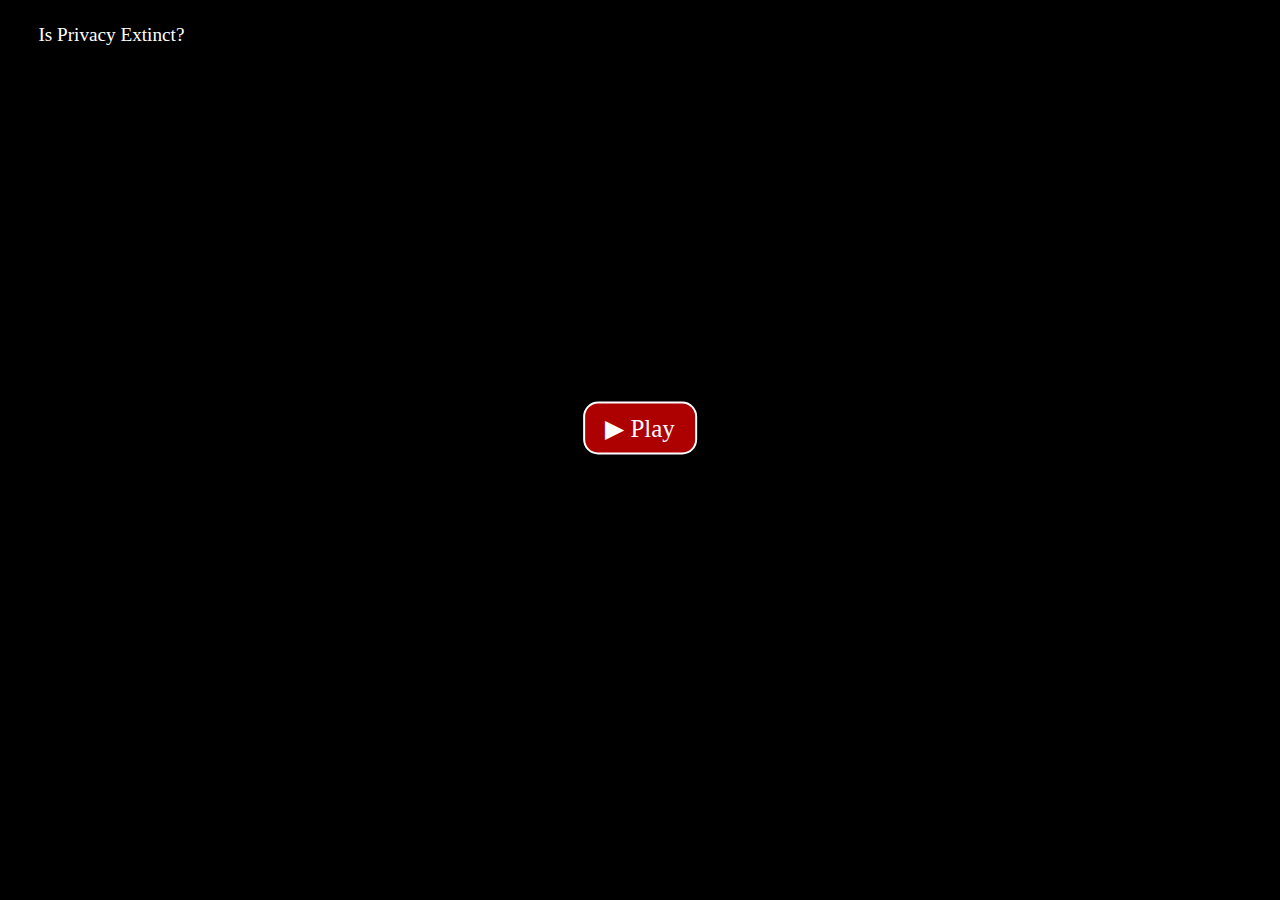
<file: 3a_reveal.html>
<html lang="en">
  
<head>
  <meta charset="UTF-8">
  <meta name="viewport" content="width=device-width, initial-scale=1">
  <link rel="stylesheet" type="text/css" href="newstyle.css">
  </head>
  
  <body>
  <div class="container">


          <p style="color:#ffffff ;text-align:center; font-size:120%;">Is Privacy Extinct?</p>

  </div>



    <div class="video-container">
        <button id="playButton">&#9654; Play</button>
        <video playsinline id="myVideo">
            <source
                src="https://link.storjshare.io/raw/jvqyzezy3ozwdy4duej7nxorsxxa/street-vid%2F3a_animationvid_REVEAL.mp4"
                type="video/mp4">
            Your browser does not support the video tag.
        </video>
    </div>
    
    <script>
        var video = document.getElementById('myVideo');
        var playButton = document.getElementById('playButton');
    
        playButton.addEventListener('click', function () {
            if (video.paused) {
                video.play();
                playButton.style.display = 'none';
            }
        });
    
    </script>
</div>

<br>
<br>
<div class="bottom-buttons" id="bottomButtons">
    <a href="4_digitalvid.html">
        <button id="button1">NEXT</button>
    </a>
</div>

<br>
<br>
<br>

<script>
    var videoPlayer = document.getElementById('myVideo');
    var bottomButtons = document.getElementById('bottomButtons');

    videoPlayer.addEventListener('ended', function () {
        bottomButtons.style.display = 'block';
    });
</script>



</body>
</html>
</file>
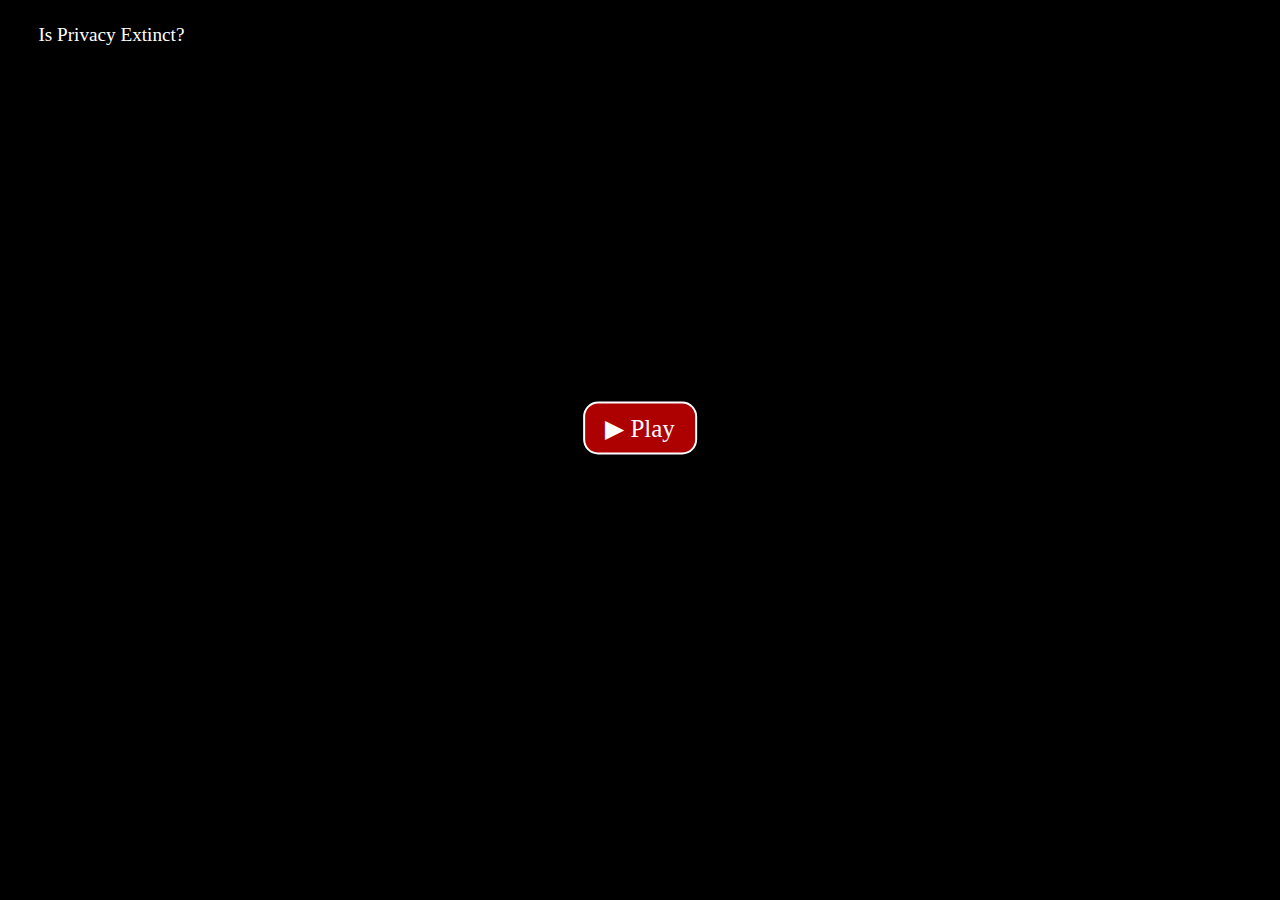
<file: 3b_conceal.html>
<html lang="en">
  
<head>
  <meta charset="UTF-8">
  <meta name="viewport" content="width=device-width, initial-scale=1">
  <link rel="stylesheet" type="text/css" href="newstyle.css">
  </head>
  
  <body>
    <div class="container">
  
  
            <p style="color:#ffffff ;text-align:center; font-size:120%;">Is Privacy Extinct?</p>
    </div>
  
    <div class="video-container">
      <button id="playButton">&#9654; Play</button>
      <video playsinline id="myVideo">
          <source
              src="https://link.storjshare.io/raw/jxhev7docsshiluattsefktg6kga/street-vid%2F3b_animationvid_CONCEAL.mp4"
              type="video/mp4">
          Your browser does not support the video tag.
      </video>
  </div>
  
  <script>
      var video = document.getElementById('myVideo');
      var playButton = document.getElementById('playButton');
  
      playButton.addEventListener('click', function () {
          if (video.paused) {
              video.play();
              playButton.style.display = 'none';
          }
      });
  
      video.addEventListener('ended', function () {
          playButton.style.display = 'block';
      });
  </script>

<br>
<br>
<br>

<script>
    var videoPlayer = document.getElementById('myVideo');
    var bottomButtons = document.getElementById('bottomButtons');

    videoPlayer.addEventListener('ended', function () {
        bottomButtons.style.display = 'block';
    });
</script>



</body>
</html>
</file>
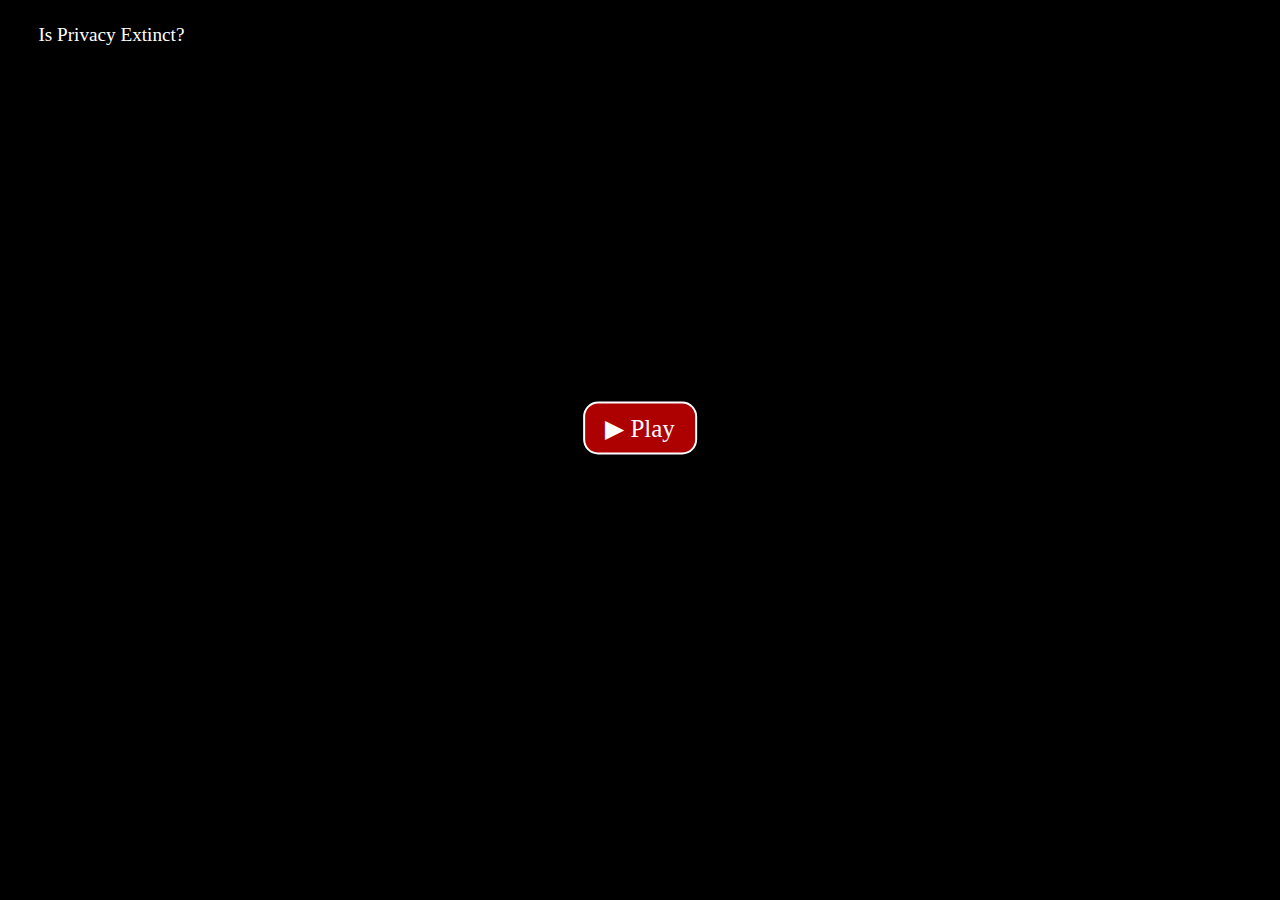
<file: 4_digitalvid.html>
<html lang="en">
  
<head>
  <meta charset="UTF-8">
  <meta name="viewport" content="width=device-width, initial-scale=1">
  <link rel="stylesheet" type="text/css" href="newstyle.css">
  </head>
  <body>
    <div class="container">
  
  
            <p style="color:#ffffff ;text-align:center; font-size:120%;">Is Privacy Extinct?</p>
    

    </div>
  
    <div class="video-container">
      <button id="playButton">&#9654; Play</button>
      <video playsinline id="myVideo">
          <source
              src="https://link.storjshare.io/raw/jumufdpphx4uj6q3n5kw6fbgoyva/digital-vid%2F4_DigitalAnimation.mp4"
              type="video/mp4">
          Your browser does not support the video tag.
      </video>
  </div>
  
  <script>
      var video = document.getElementById('myVideo');
      var playButton = document.getElementById('playButton');
  
      playButton.addEventListener('click', function () {
          if (video.paused) {
              video.play();
              playButton.style.display = 'none';
          }
      });

  </script>
  
  


    <br>
    <br>
    <br>
    <br>
    <center>
        <div class="bottom-buttons" id="bottomButtons">
            <a href="4a_reveal.html">
                <button id="button1">REVEAL</button>
            </a>
            <a href="4b_conceal.html">
                <button id="button2">CONCEAL</button>
            </a>
        </div>
    
        <br>
        <br>
        <br>
    
        <script>
            var videoPlayer = document.getElementById('myVideo');
            var bottomButtons = document.getElementById('bottomButtons');
    
            videoPlayer.addEventListener('ended', function () {
                bottomButtons.style.display = 'block';
            });
        </script>


</body>
</html>
</file>
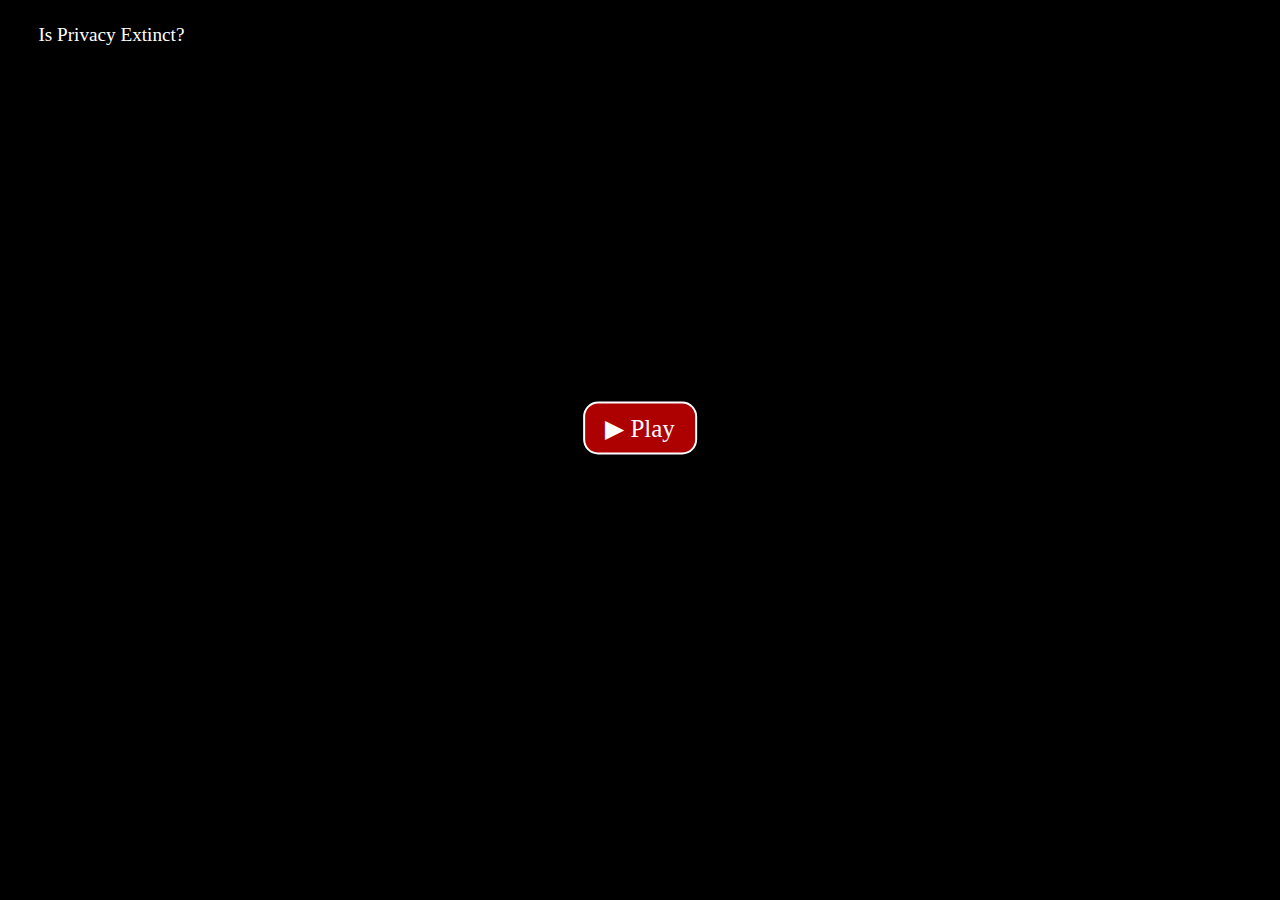
<file: 4a_reveal.html>
<html lang="en">
  
<head>
  <meta charset="UTF-8">
  <meta name="viewport" content="width=device-width, initial-scale=1">
  <link rel="stylesheet" type="text/css" href="newstyle.css">
  </head>
  
  <body>
  <div class="container">


    <p style="color:#ffffff ;text-align:center; font-size:120%;">Is Privacy Extinct?</p>

</div>

<div class="video-container">
  <button id="playButton">&#9654; Play</button>
  <video playsinline id="myVideo">
      <source
          src="https://link.storjshare.io/raw/jweucvowoxez65kzwxlpxsoovqxq/digital-vid%2F4a_DigitalAnimation_REVEAL.mp4
          "
          type="video/mp4">
      Your browser does not support the video tag.
  </video>
</div>

<script>
  var video = document.getElementById('myVideo');
  var playButton = document.getElementById('playButton');

  playButton.addEventListener('click', function () {
      if (video.paused) {
          video.play();
          playButton.style.display = 'none';
      }
  });

  
</script>

<br>
<br>

    <div class="bottom-buttons" id="bottomButtons">
        <a href="5a_surveillance.html">
            <button id="button1">NEXT</button>
        </a>
    </div>
    
    <br>
    <br>
    <br>
    
    <script>
        var videoPlayer = document.getElementById('myVideo');
        var bottomButtons = document.getElementById('bottomButtons');
    
        videoPlayer.addEventListener('ended', function () {
            bottomButtons.style.display = 'block';
        });
    </script>


</body>
</html>
</file>
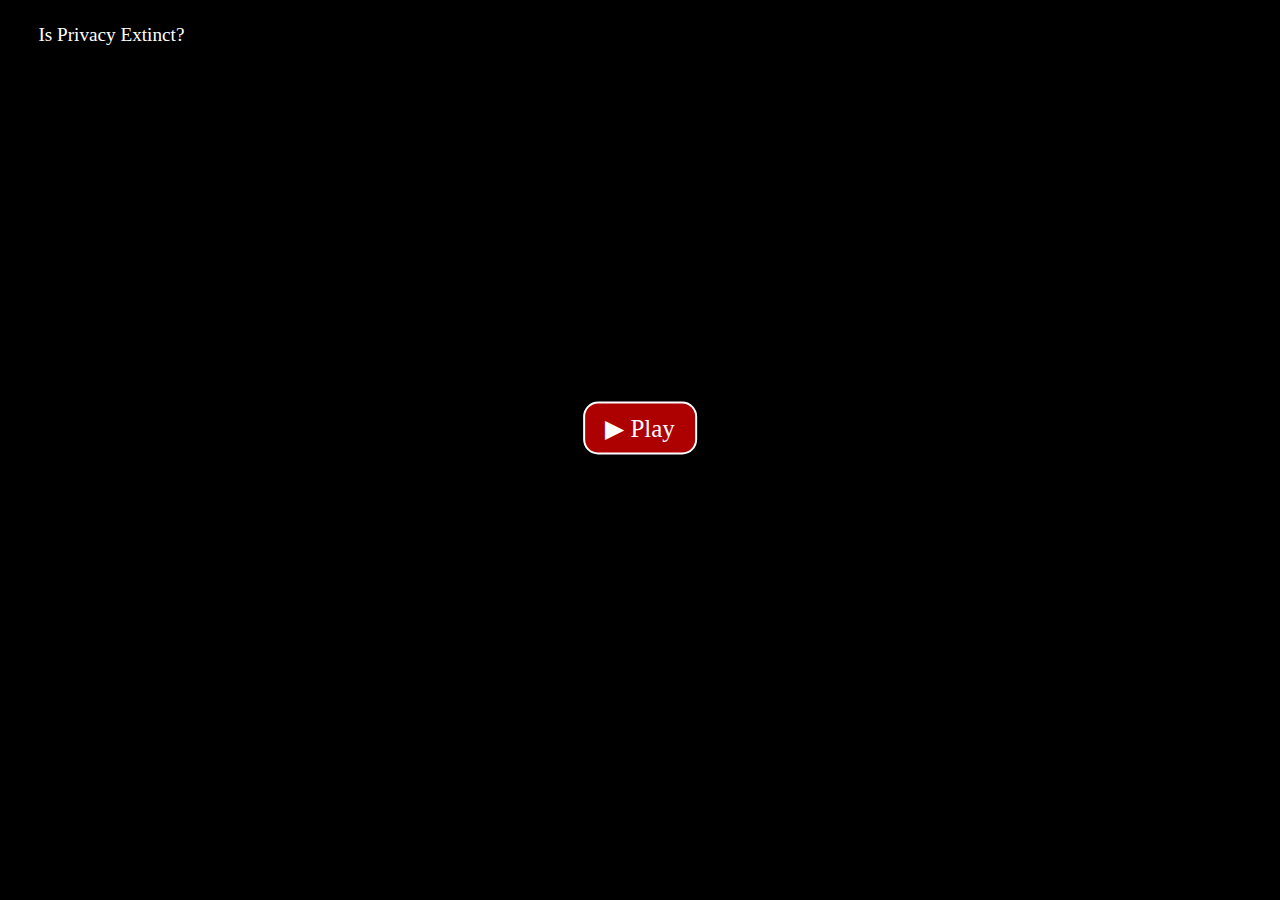
<file: 4b_conceal.html>
<html lang="en">
  
<head>
  <meta charset="UTF-8">
  <meta name="viewport" content="width=device-width, initial-scale=1">
  <link rel="stylesheet" type="text/css" href="newstyle.css">
  </head>
  
  <body>
  <div class="container">
 

          <p style="color:#ffffff ;text-align:center; font-size:120%;">Is Privacy Extinct?</p>
  
  </div>

  <div class="video-container">
    <button id="playButton">&#9654; Play</button>
    <video playsinline id="myVideo">
        <source
            src="   https://link.storjshare.io/raw/jxihxfz6f2mmcmaifb57tz2hsltq/digital-vid%2F4B_DigitalAnimation_CONCEAL.mp4"
            type="video/mp4">
        Your browser does not support the video tag.
    </video>
</div>

<script>
    var video = document.getElementById('myVideo');
    var playButton = document.getElementById('playButton');

    playButton.addEventListener('click', function () {
        if (video.paused) {
            video.play();
            playButton.style.display = 'none';
        }
    });
;
</script>



<br>
<br>
<div class="bottom-buttons" id="bottomButtons">
    <a href="5a_surveillance.html">
        <button id="button1">NEXT</button>
    </a>
</div>

<br>
<br>
<br>

<script>
    var videoPlayer = document.getElementById('myVideo');
    var bottomButtons = document.getElementById('bottomButtons');

    videoPlayer.addEventListener('ended', function () {
        bottomButtons.style.display = 'block';
    });
</script>


</body>
</html>
</file>
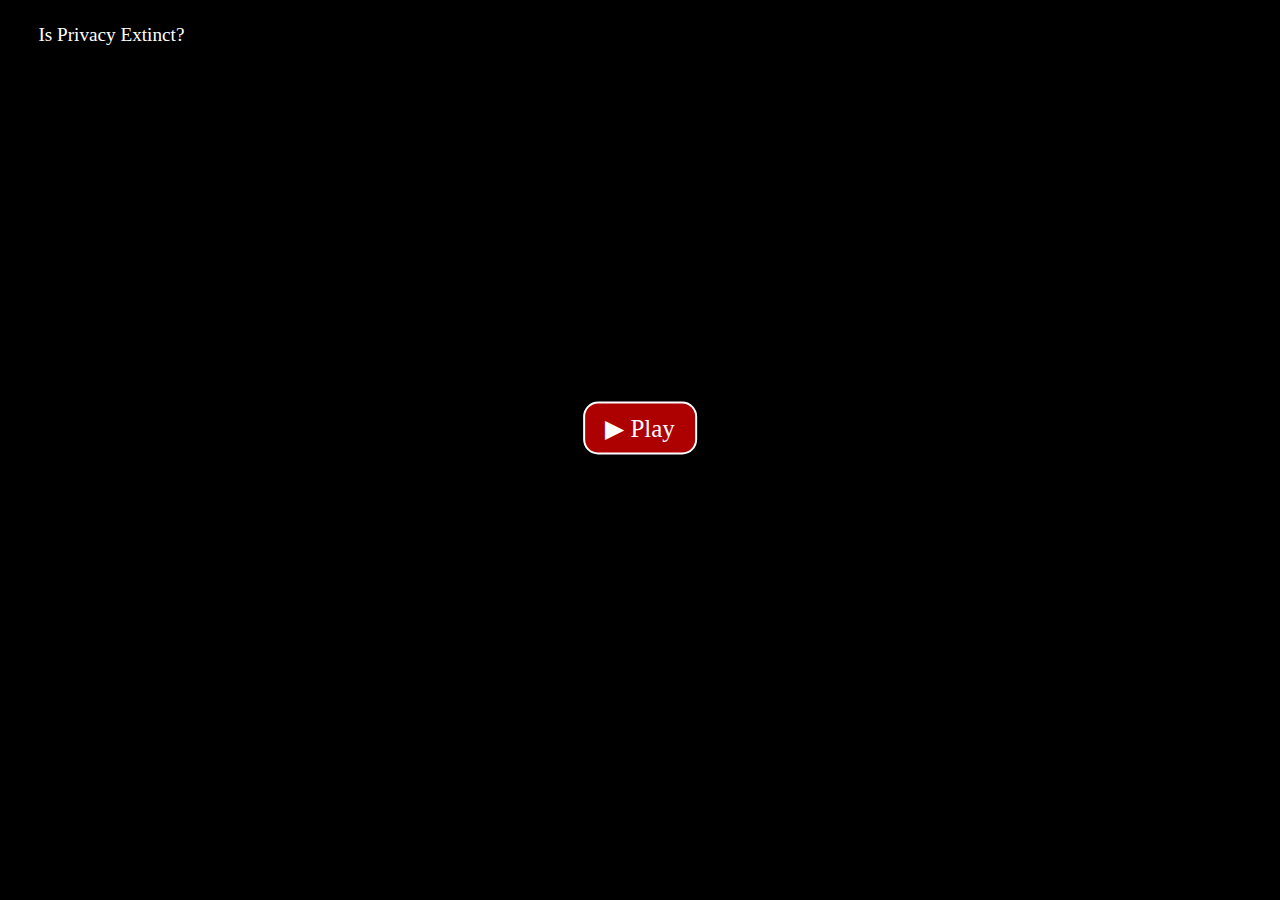
<file: 5a_surveillance.html>
<html lang="en">
  
<head>
  <meta charset="UTF-8">
  <meta name="viewport" content="width=device-width, initial-scale=1">
  <link rel="stylesheet" type="text/css" href="newstyle.css">
  </head>
  
  <body>
  <div class="container">


          <p style="color:#ffffff ;text-align:center; font-size:120%;">Is Privacy Extinct?</p>
  
  </div>

 
  <div class="video-container">
    <button id="playButton">&#9654; Play</button>
    <video playsinline id="myVideo">
        <source
            src="https://link.storjshare.io/raw/juzclasnuj33smgjax5awmokewsa/surveillance-vids%2F5A_surveillanceexplained_CC.mp4
            "
            type="video/mp4">
        Your browser does not support the video tag.
    </video>
</div>

<script>
    var video = document.getElementById('myVideo');
    var playButton = document.getElementById('playButton');

    playButton.addEventListener('click', function () {
        if (video.paused) {
            video.play();
            playButton.style.display = 'none';
        }
    });

</script>
</div>

<br>
<br>
<div class="bottom-buttons" id="bottomButtons">
<a href="5b_surveillance.html">
    <button id="button1">NEXT</button>
</a>
</div>

<br>
<br>
<br>

<script>
var videoPlayer = document.getElementById('myVideo');
var bottomButtons = document.getElementById('bottomButtons');

videoPlayer.addEventListener('ended', function () {
    bottomButtons.style.display = 'block';
});
</script>



</body>
</html>
</file>
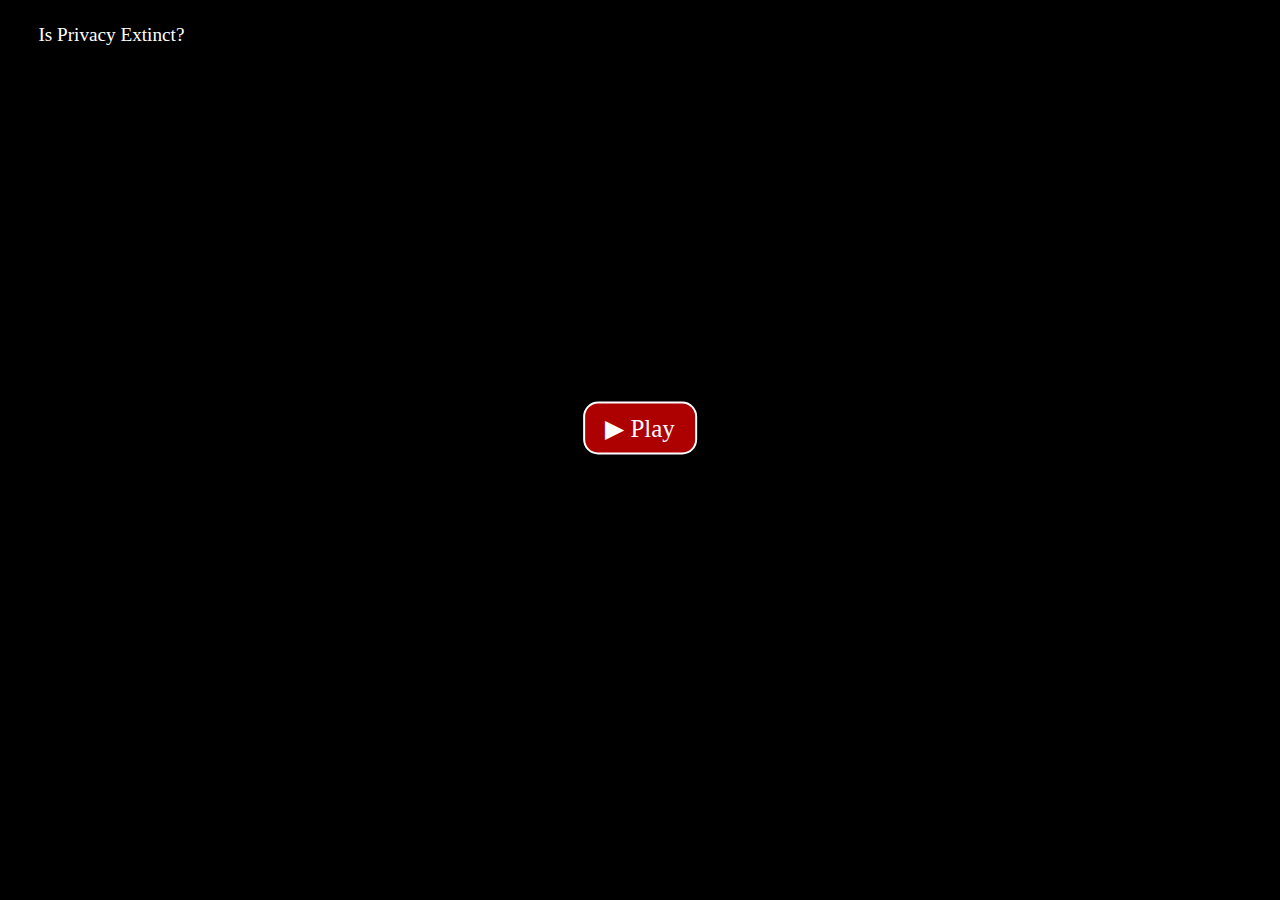
<file: 5b_surveillance.html>
<html lang="en">
    <head>
        <meta charset="UTF-8">
        <meta name="viewport" content="width=device-width, initial-scale=1">
        <link rel="stylesheet" type="text/css" href="newstyle.css">
        </head>
        
        <body>
        <div class="container">
      
      
                <p style="color:#ffffff ;text-align:center; font-size:120%;">Is Privacy Extinct?</p>
        
        </div>
      
       
        <div class="video-container">
          <button id="playButton">&#9654; Play</button>
          <video playsinline id="myVideo">
              <source
                  src="https://link.storjshare.io/raw/jxqttylxajzx4xr4kqnnuuhszzha/surveillance-vids%2F5B_Surveillance_CC.mp4

                  "
                  type="video/mp4">
              Your browser does not support the video tag.
          </video>
      </div>
      
      <script>
          var video = document.getElementById('myVideo');
          var playButton = document.getElementById('playButton');
      
          playButton.addEventListener('click', function () {
              if (video.paused) {
                  video.play();
                  playButton.style.display = 'none';
              }
          });
      
      </script>
      </div>
      
      <br>
      <br>
      <div class="bottom-buttons" id="bottomButtons">
      <a href="5b_surveillance.html">
          <button id="button1">NEXT</button>
      </a>
      </div>
      
      <br>
      <br>
      <br>
      
      <script>
      var videoPlayer = document.getElementById('myVideo');
      var bottomButtons = document.getElementById('bottomButtons');
      
      videoPlayer.addEventListener('ended', function () {
          bottomButtons.style.display = 'block';
      });
      </script>
      
      
      
      </body>
      </html>
</file>
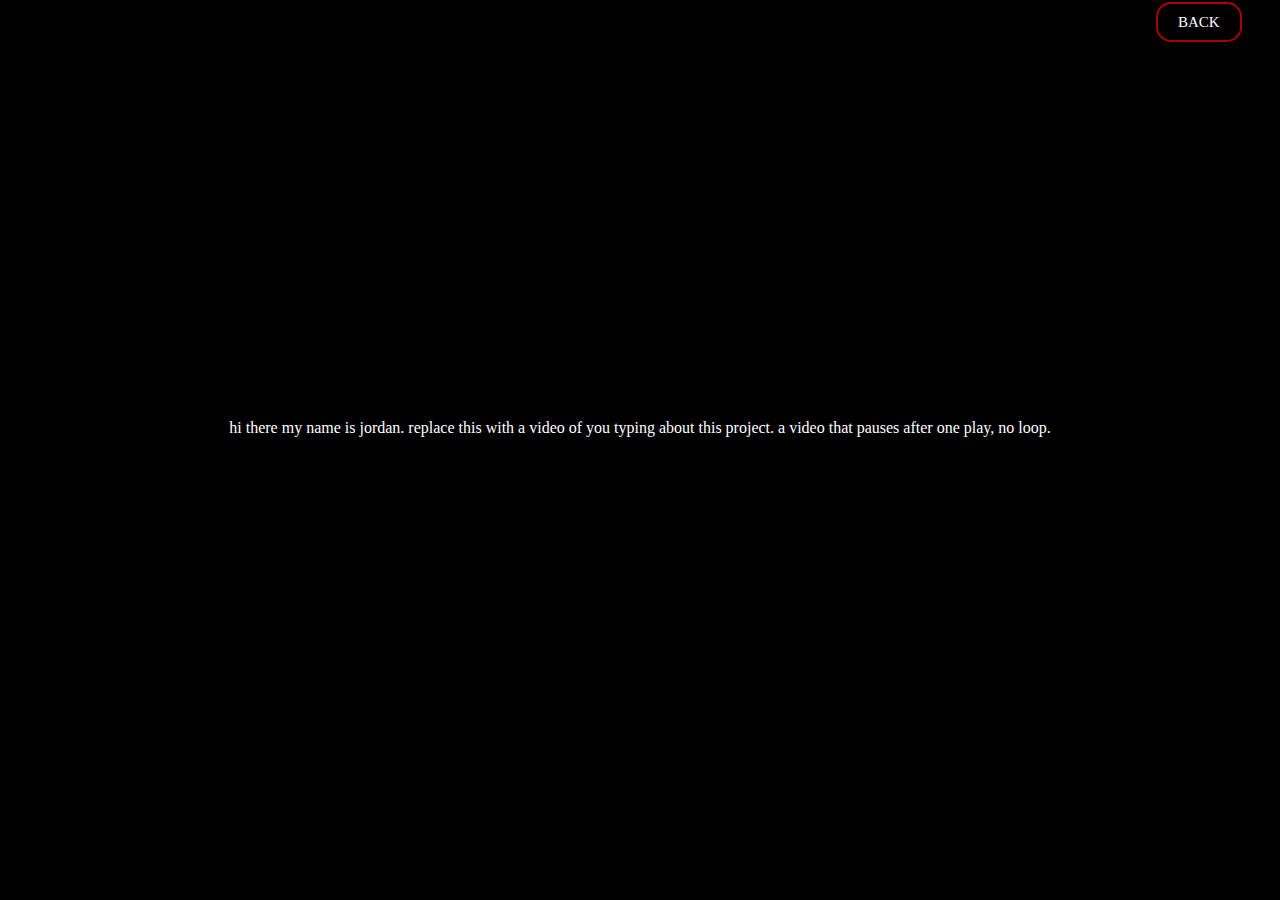
<file: about.html>
<html lang="en">
  
<head>
  <meta charset="UTF-8">
  <meta name="viewport" content="width=device-width, initial-scale=1">
  <link rel="stylesheet" type="text/css" href="newstyle.css">
  </head>
  
  <body>
  <div class="container">

    <br>
    <br>

    <a href="index.html">
      <button-1 id="aboutButton">BACK</button-1>
  </a>

  <!--p style="color:#ffffff ;text-align:center; font-size:120%;">Is Privacy Extinct?</p-->
  

      <!--button-1 id="toggleButton">PLAY AUDIO</button-1>

      <audio id="audioPlayer" src="House.ogg" type="audio/ogg"></audio>
  
      <script>
          var audioPlayer = document.getElementById('audioPlayer');
          var toggleButton = document.getElementById('toggleButton');
  
          toggleButton.addEventListener('click', function () {
              if (audioPlayer.paused) {
                  audioPlayer.play();
                  toggleButton.innerText = 'PAUSE AUDIO';
              } else {
                  audioPlayer.pause();
                  toggleButton.innerText = 'PLAY AUDIO';
              }
          });
      </script-->
  </div>

  <div class="video-container">
    <p>hi there my name is jordan.
        replace this with a video of you typing about this project. a video that pauses after one play, no loop. 
    </p>
  </div>

  <div class="video-container">
    <video autoplay loop muted playsinline>
        <source src="https://link.storjsatelliteshare.io/raw/jvzrdczyv22ztnuhouerlfgq7giq/intro-video%2Fintro_title_final.mp4?view=1"
            type="video/mp4">
        Your browser does not support the video tag.
    </video>
</div>

<br>
<br>
<center>
 
<!--button>
 BEGIN </button-->

 <br>
 <br>



</body>
</html>
</file>
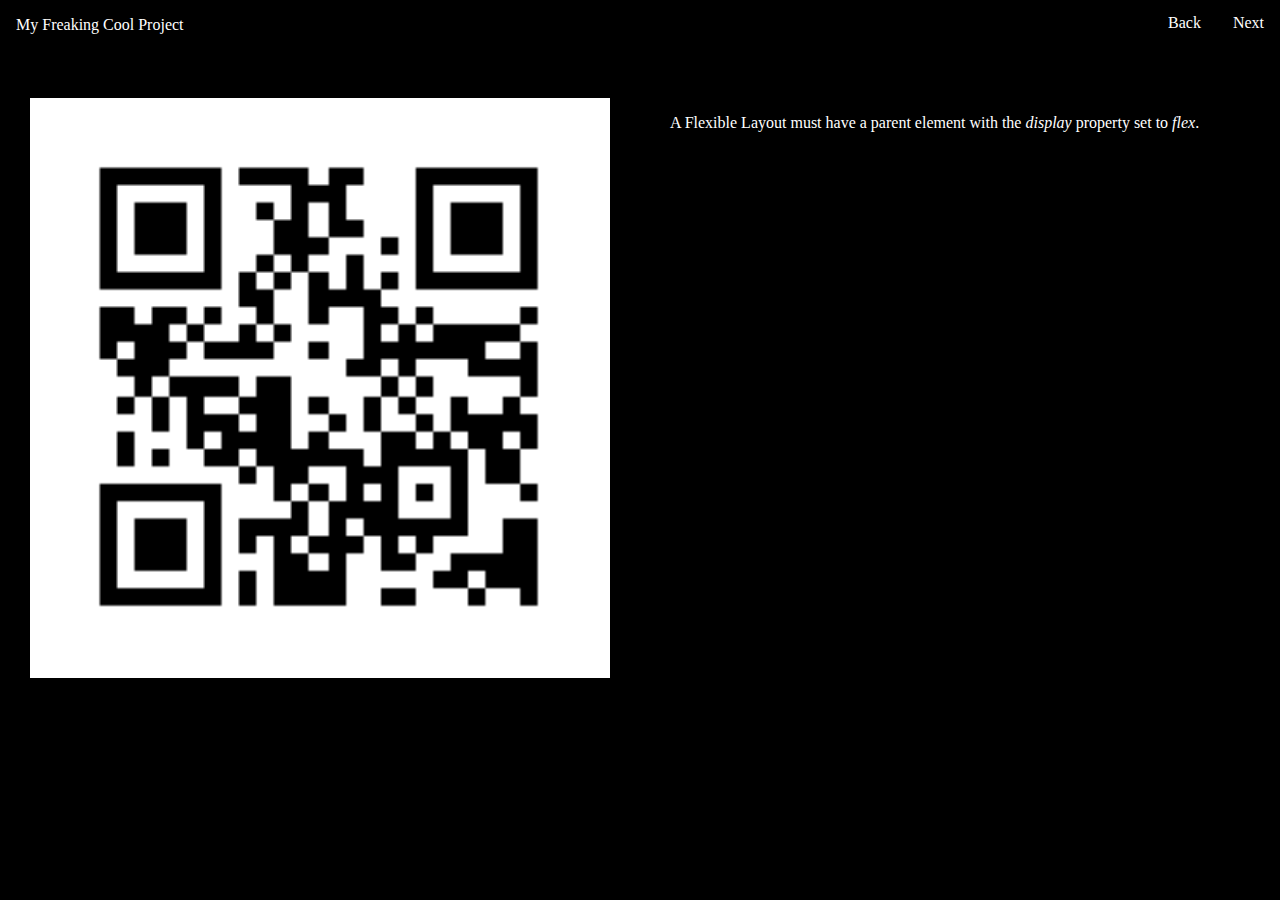
<file: imagetext.html>
<!DOCTYPE html>
<html lang="en">

<head>
  <title>Title</title>
  <meta charset="utf-8">
  <meta name="viewport" content="width=device-width, initial-scale=1">
  <link rel="stylesheet" href="style.css">
<!--Refreshes index.html after 180 seconds-->
  <meta http-equiv="refresh" content="180;url=index.html">
  <!--Creates 3s fade-in animation-->
  <style>
    body {
        animation: fadeInAnimation ease 3s;
        animation-iteration-count: 1;
        animation-fill-mode: forwards;
    }
    @keyframes fadeInAnimation {
        0% {
            opacity: 0;
        }
        100% {
            opacity: 1;
        }
    }
</style>    
</head>

<body>
  <div>
    <ul>
      <li><a href="video.html">Next</a></li>
        <li><a href="video.html">Back</a></li>
    <li style="float:left"><p>My Freaking Cool Project</li>
  </ul>

    <br>

    <div class="flex-container">
      <div>
        <img src="qr1.png" class="img-responsive" style="width:100%"alt="Image" >
      </div>
      <div>
        <p style="font-size:12pt;">A Flexible Layout must have a parent element with the <em>display</em> property set to <em>flex</em>.</p>
      </div>
    </div>


</body>
</html>
</file>
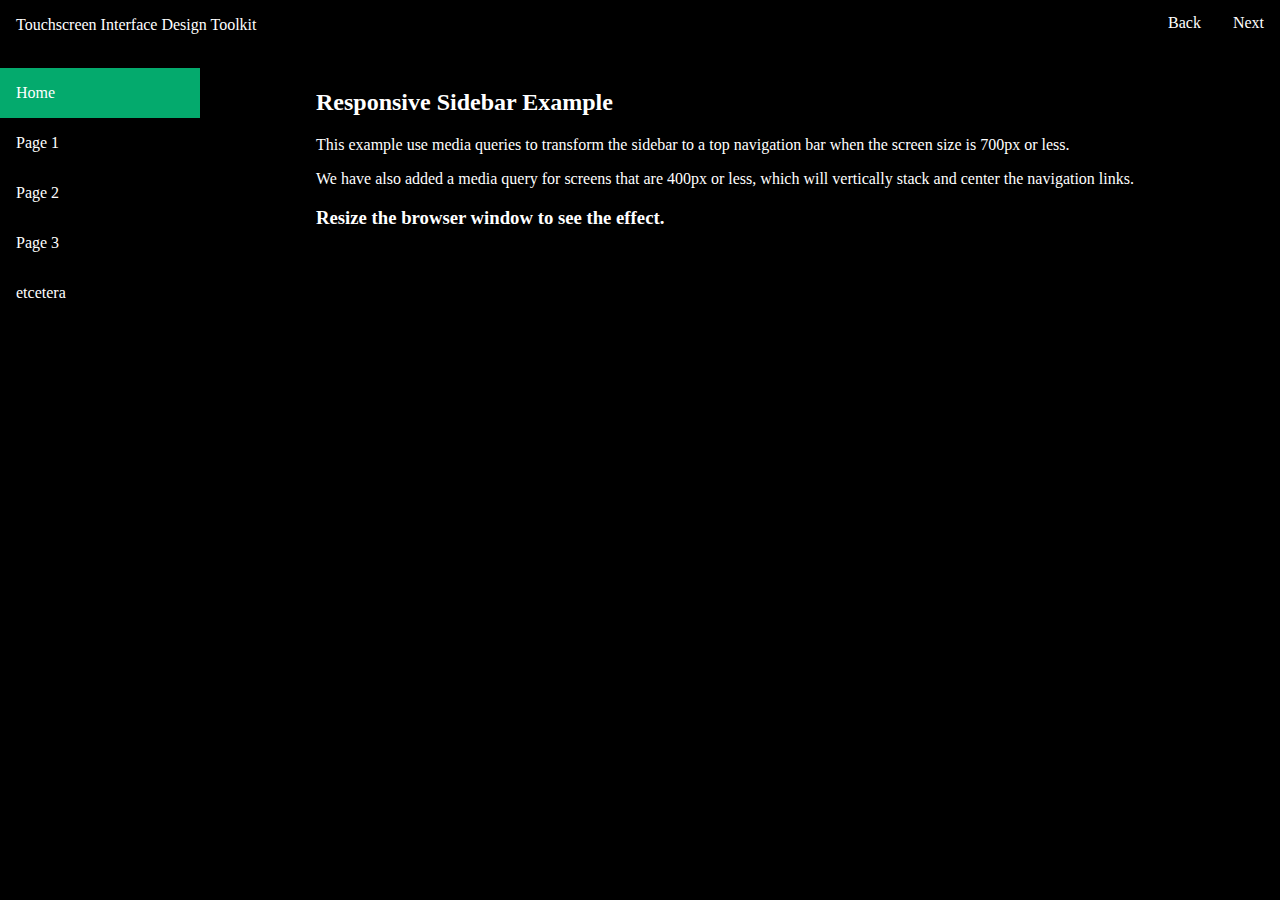
<file: menu.html>
<!DOCTYPE html>
<html lang="en">
<head>
  <title>Title</title>
  <meta charset="utf-8">
  <meta name="viewport" content="width=device-width, initial-scale=1">
  <link rel="stylesheet" href="style.css">
<!--Refreshes index.html after 180 seconds-->
  <meta http-equiv="refresh" content="180;url=index.html">
<!--Creates 3s fade-in animation-->
  <style>
    body {
        animation: fadeInAnimation ease 3s;
        animation-iteration-count: 1;
        animation-fill-mode: forwards;
    }
    @keyframes fadeInAnimation {
        0% {
            opacity: 0;
        }
        100% {
            opacity: 1;
        }
    }
</style>
</head>

<body>
    <ul>
      <li><a href="modal.html">Next</a></li>
        <li><a href="index.html">Back</a></li>
    <li style="float:left"><p>Touchscreen Interface Design Toolkit</li>
  </ul>

    <br>

    <div class="sidebar">
    <a class="active" href="#menu">Home</a>
    <a href="">Page 1</a>
    <a href="">Page 2</a>
    <a href="">Page 3</a>
    <a href="">etcetera</a>
  </div>

  <div class= "maincontent">
    <h2>Responsive Sidebar Example</h2>
    <p>This example use media queries to transform the sidebar to a top navigation bar when the screen size is 700px or less.</p>
    <p>We have also added a media query for screens that are 400px or less, which will vertically stack and center the navigation links.</p>
    <h3>Resize the browser window to see the effect.</h3>
  </div>

  </body>
  </html>

</body>
</html>
</file>
<file: newstyle.css>
body {
    background-color: black;
    font-family: Georgia, 'Times New Roman', Times, serif;
    overflow: hidden;
    margin: 0;
    display: flex;
    flex-direction: column;        
    align-items: center;
    justify-content: space-between;
    height: 100vh;
  }

button-1 {
    background-color: rgb(0, 0, 0);
    font-family: Georgia, 'Times New Roman', Times, serif;
    color: white;
    border: 2px solid rgb(173, 0, 0);
    border-radius: 15px;
    padding: 10px 20px;
    font-size: 15px;
    cursor: pointer;
  }
button-1:active {
    background-color: black;
  }
button-1:hover{
    background-color: rgb(173, 0, 0);
  }

button {
    background-color: rgb(173, 0, 0);
    font-family: Georgia, 'Times New Roman', Times, serif;
    color: white;
    border: 2px solid white;
    border-radius: 15px;
    padding: 10px 20px;
    font-size: 25px;
    cursor: pointer;
    margin-bottom: 13%;
  }
  button:active {
    background-color: rgb(0, 88, 3);
  }
  button:hover{
    background-color: rgb(0, 88, 3);
  }

a {
    text-decoration: none;
  }

  #nextButton {
    display: none;
    margin-bottom: 10px;
}

  #revealButton,
  #concealButton {
      display: none;
      margin-right: 10px;
      position: fixed; 
      margin-bottom: 10px;
    }

.container {
    display: flex;
    align-items: center;
    justify-content: space-between; /* Align items on each end of the container */
    width: 94%; /* Adjust the width as needed */
    padding: 0.27em;
  }

  .video-container {
    flex: 1;
    position: absolute;
    top: 10%;
    bottom: 15%;
    left: 3%;
    right: 3%;
    display: flex;
    justify-content: center;
    align-items: center;
}

.video-container video {
    width: 100%;
    height: 100%;
    object-fit: cover;
}

p{
  color: white;
  align: center;

}

.bottom-buttons {
  position: fixed;
  bottom: 3%; /* Adjust as needed */
  left: 50%;
  transform: translateX(-50%);
  display: none;
}

.bottom-buttons button {
  margin: 0 10px;
}

#playButton {
  position: absolute;
  top: 50%;
  left: 50%;
  transform: translate(-50%, -50%);
  background-color: rgb(173, 0, 0);
  border: none;
  color: rgb(255, 255, 255);
  
  font-size: 24px;
  cursor: pointer;
  z-index: 1;
    border: 2px solid white;
    border-radius: 15px;
    padding: 10px 20px;
    font-size: 25px;
    cursor: pointer;
    margin-bottom: 13%;
}
</style>
</file>
<file: style.css>
body {
  background-color: black;
  font-family: Georgia, 'Times New Roman', Times, serif;
  margin: 0;
  padding: 0;
            height: 56.25vh; /* 16:9 aspect ratio (9 / 16 = 0.5625) */
            overflow: hidden;
}

video {
  width: 90%;
  align-items: center;
}

button {
  background-color: rgb(173, 0, 0);
  font-family: Georgia, 'Times New Roman', Times, serif;
  color: white;
  border: 2px solid white;
  border-radius: 15px;
  padding: 10px 20px;
  font-size: 25px;
  cursor: pointer;
}
button:active {
  background-color: black;
}
button:hover{
  background-color: black;
}

button-1 {
  background-color: rgb(0, 0, 0);
  font-family: Georgia, 'Times New Roman', Times, serif;
  color: white;
  border: 2px solid rgb(173, 0, 0);
  border-radius: 15px;
  padding: 10px 20px;
  font-size: 15px;
  cursor: pointer;
}
button-1:active {
  background-color: black;
}
button-1:hover{
  background-color: rgb(173, 0, 0);
}

a {
  text-decoration: none;
}

.container {
  display: flex;
  align-items: center;
  justify-content: space-between; /* Align items on each end of the container */
  width: 97%; /* Adjust the width as needed */
  padding: 0.7em;
}

ul {
  list-style-type: none;
  margin: 0;
  padding: 0;
  overflow: hidden;
  background-color: black;
}

li {
  float: right;
}

li p {
  color: white;
  text-align: center;
  padding: 0px 16px;
  text-decoration: none;
}

li a {
  display: block;
  color: white;
  text-align: center;
  padding: 14px 16px;
  text-decoration: none;
}

li  a:hover {
    color: grey;
  }

/* Slideshow container */
.slideshow-container {
  max-width: 85%;
  position: relative;
  margin: auto;
}

/* Hide the images by default */
.mySlides {
  display: none;
}

/* Next & previous buttons */
.prev, .next {
  cursor: pointer;
  position: absolute;
  top: 50%;
  width: auto;
  margin-top: -22px;
  padding: 16px;
  color: white;
  font-weight: bold;
  font-size: 18px;
  transition: 0.6s ease;
  border-radius: 0 3px 3px 0;
  user-select: none;
}

/* Position the "next button" to the right */
.next {
  right: 0;
  border-radius: 3px 0 0 3px;
}

/* On hover, add a black background color with a little bit see-through */
.prev:hover, .next:hover {
  background-color: rgba(0,0,0,0.8);
}

/* Caption text */
.text {
  color: #f2f2f2;
  font-size: 15px;
  padding: 8px 12px;
  position: absolute;
  bottom: 8px;
  width: 100%;
  text-align: center;
}


/* The dots/bullets/indicators */
.dot {
  cursor: pointer;
  height: 15px;
  width: 15px;
  margin: 0 2px;
  background-color: #bbb;
  border-radius: 50%;
  display: inline-block;
  transition: background-color 0.6s ease;
}

.active, .dot:hover {
  background-color: #717171;
}

/* Fading animation */
.fade {
  animation-name: fade;
  animation-duration: 3s;
}

@keyframes fade {
  from {opacity: .4}
  to {opacity: 1}
}

.flex-container {
  display: flex;
  background-color: black;
}

.flex-container > div {
  background-color: #white;
  color: white;
  width: 50%;
  margin: 10px;
  padding: 20px;
  font-size: 30px;
}

/* The Modal (background) */
.modal {
  display: none; /* Hidden by default */
  position: fixed; /* Stay in place */
  z-index: 1; /* Sit on top */
  left: 0;
  top: 0;
  width: 100%; /* Full width */
  height: 100%; /* Full height */
  overflow: auto; /* Enable scroll if needed */
  background-color: rgb(0,0,0); /* Fallback color */
  background-color: rgba(0,0,0,0.4); /* Black w/ opacity */
}

.center {
  display: flex;
  justify-content: center;
  align-items: center;
  height: 200px;
  border: 3px solid green;
}

/* Modal Content/Box */
.modal-content {
  background-color: #fefefe;
  margin: 15% auto; /* 15% from the top and centered */
  padding: 20px;
  border: 1px solid #888;
  width: 80%; /* Could be more or less, depending on screen size */
}

/*Button */
button:hover {
    color: white;


/*Navigation */

}

.sidebar {
  margin: 0;
  padding: 0;
  width: 200px;
  background-color: black;
  position: fixed;
  height: 90vh;
  overflow: auto;
}

.sidebar a {
  display: block;
  color: white;
  padding: 16px;
  text-decoration: none;
}

.sidebar a.active {
  background-color: #04AA6D;
  color: white;
}

.sidebar a:hover:not(.active) {
  background-color: #555;
  color: white;
}

div.maincontent {
  margin-left: 300px;
  padding: 1px 16px;
  height: ;
  width: ;
  color: white;
}

@media screen and (max-width: 700px) {
  .sidebar {
    width: 100%;
    height: auto;
    position: relative;
  }
  .sidebar a {float: left;}
  div.maincontent {margin-left: 0;}
}

@media screen and (max-width: 400px) {
  .sidebar a {
    text-align: center;
    float: none;
  }
}
  }
</file>
